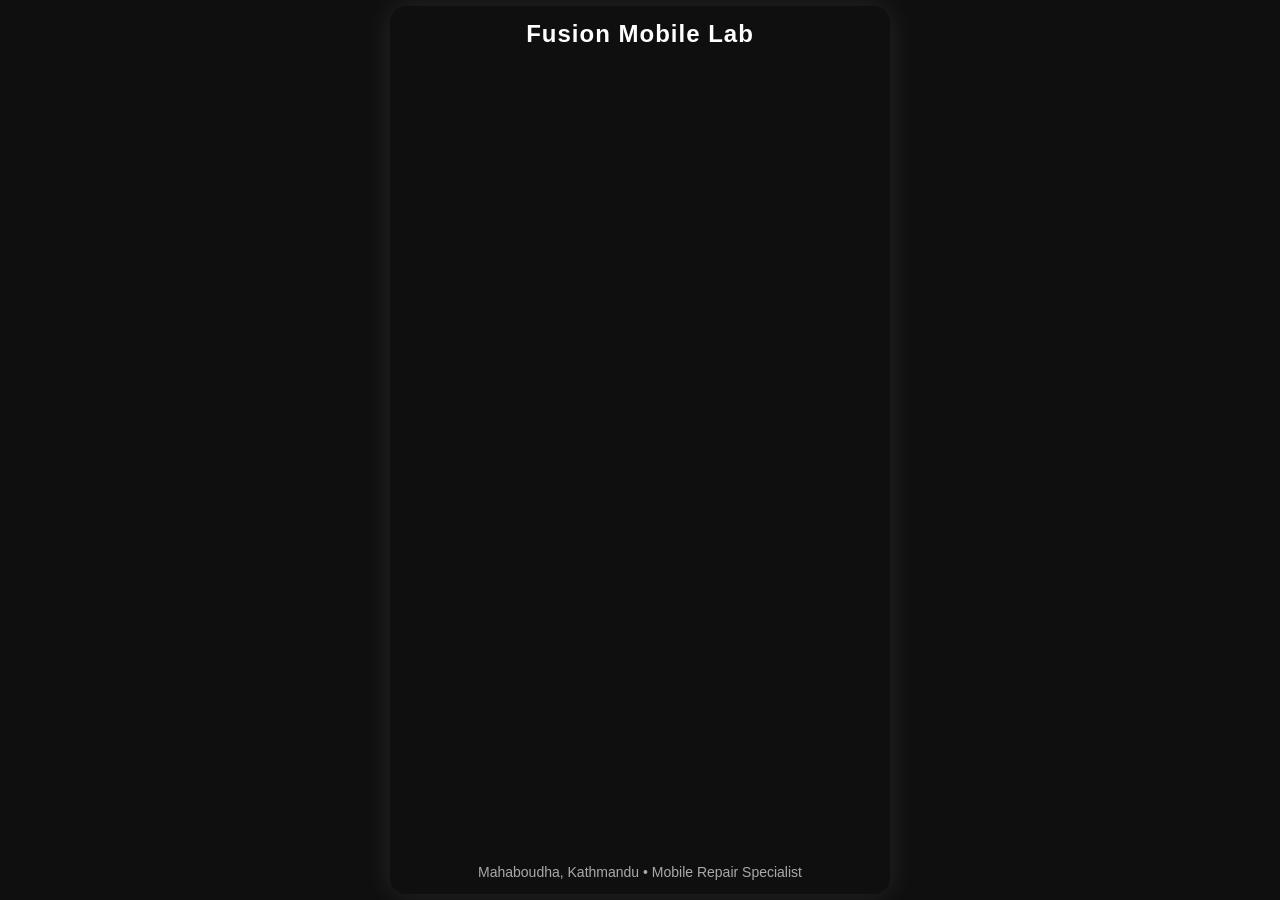
<file: index.html>
<!DOCTYPE html>
<html lang="en">
<head>
    <meta charset="UTF-8">
    <title>Fusion Mobile Lab</title>
    <meta name="viewport" content="width=device-width, initial-scale=1.0">

    <style>
        * {
            margin: 0;
            padding: 0;
            box-sizing: border-box;
            font-family: Arial, Helvetica, sans-serif;
        }

        body {
            background: #0f0f0f;
            color: #ffffff;
            min-height: 100vh;
            display: flex;
            flex-direction: column;
            justify-content: center;
            align-items: center;
        }

        header {
            position: absolute;
            top: 20px;
            font-size: 24px;
            font-weight: bold;
            letter-spacing: 1px;
        }

        .video-container {
            width: 90%;
            max-width: 500px;
            aspect-ratio: 9 / 16;
            border-radius: 16px;
            overflow: hidden;
            box-shadow: 0 0 30px rgba(255,255,255,0.1);
        }

        video {
            width: 100%;
            height: 100%;
            object-fit: cover;
        }

        footer {
            position: absolute;
            bottom: 20px;
            font-size: 14px;
            color: #aaa;
            text-align: center;
        }

        @media (max-width: 480px) {
            header {
                font-size: 20px;
            }
        }
    </style>
</head>

<body>

    <header>
        Fusion Mobile Lab
    </header>

    <div class="video-container">
        <video autoplay loop muted playsinline>
            <source src="video.mp4" type="video/mp4">
            Your browser does not support the video tag.
        </video>
    </div>

    <footer>
        Mahaboudha, Kathmandu • Mobile Repair Specialist
    </footer>

</body>
</html>
</file>
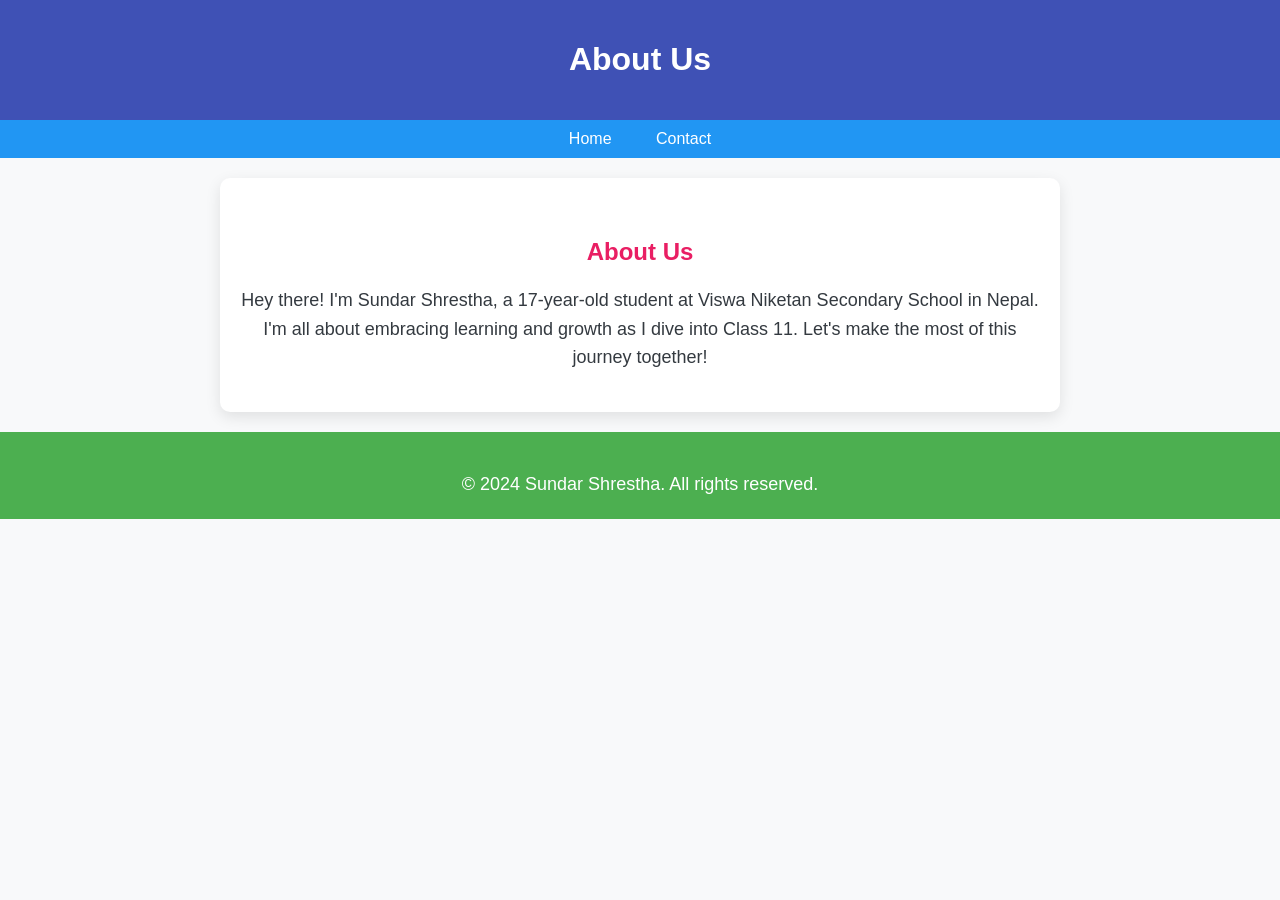
<file: about.html>
<!DOCTYPE html>
<html lang="en">
<head>
    <meta charset="UTF-8">
    <meta name="viewport" content="width=device-width, initial-scale=1.0">
    <title>About Us</title>
    <style>
        body {
            font-family: 'Segoe UI', Tahoma, Geneva, Verdana, sans-serif;
            margin: 0;
            padding: 0;
            background-color: #f8f9fa; /* Light gray background */
            color: #343a40; /* Dark text color */
        }
        header {
            background-color: #3f51b5; /* Indigo */
            color: #fff;
            padding: 20px 0;
            text-align: center;
        }
        nav {
            background-color: #2196f3; /* Blue */
            padding: 10px 0;
            text-align: center;
        }
        nav a {
            color: #fff;
            text-decoration: none;
            padding: 10px 20px;
            transition: background-color 0.3s;
        }
        nav a:hover {
            background-color: #1976d2; /* Darker blue on hover */
        }
        .content {
            padding: 40px 20px;
            text-align: center;
            background-color: #fff; /* White background */
            border-radius: 10px;
            box-shadow: 0px 5px 15px 0px rgba(0,0,0,0.1); /* Subtle shadow */
            margin: 20px auto; /* Center content */
            max-width: 800px; /* Limit width */
        }
        footer {
            background-color: #4caf50; /* Green */
            color: #fff;
            text-align: center;
            padding: 20px 0;
        }
        /* Additional Styles */
        h2 {
            color: #e91e63; /* Pink */
            margin-bottom: 20px;
        }
        p {
            font-size: 18px;
            line-height: 1.6;
            margin-bottom: 10px;
        }
        p:last-child {
            margin-bottom: 0; /* Remove bottom margin for last paragraph */
        }
    </style>
</head>
<body>
    <header>
        <h1>About Us</h1>
    </header>
    <nav>
        <a href="index.html">Home</a>
        <a href="contact.html">Contact</a>
    </nav>
    <div class="content">
        <h2>About Us</h2>
        <p>Hey there! I'm Sundar Shrestha, a 17-year-old student at Viswa Niketan Secondary School in Nepal. 
            I'm all about embracing learning and growth as I dive into Class 11. Let's make the most of this journey together!</p>
    </div>
    <footer>
        <p>&copy; 2024 Sundar Shrestha. All rights reserved.</p>
    </footer>
</body>
</html>
</file>
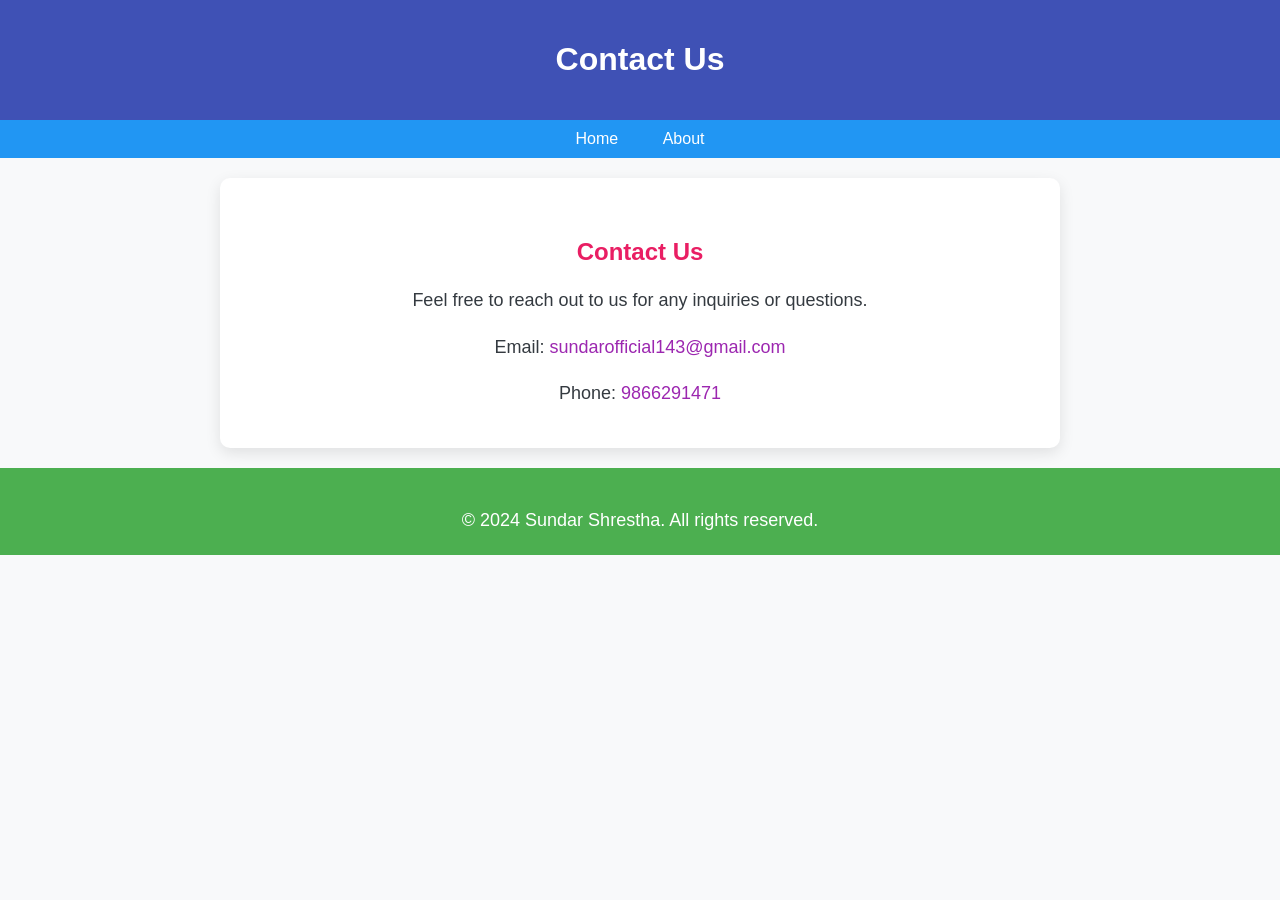
<file: contact.html>
<!DOCTYPE html>
<html lang="en">
<head>
    <meta charset="UTF-8">
    <meta name="viewport" content="width=device-width, initial-scale=1.0">
    <title>Contact Us</title>
    <style>
        body {
            font-family: 'Segoe UI', Tahoma, Geneva, Verdana, sans-serif;
            margin: 0;
            padding: 0;
            background-color: #f8f9fa; /* Light gray background */
            color: #343a40; /* Dark text color */
        }
        header {
            background-color: #3f51b5; /* Indigo */
            color: #fff;
            padding: 20px 0;
            text-align: center;
        }
        nav {
            background-color: #2196f3; /* Blue */
            padding: 10px 0;
            text-align: center;
        }
        nav a {
            color: #fff;
            text-decoration: none;
            padding: 10px 20px;
            transition: background-color 0.3s;
        }
        nav a:hover {
            background-color: #1976d2; /* Darker blue on hover */
        }
        .content {
            padding: 40px 20px;
            text-align: center;
            background-color: #fff; /* White background */
            border-radius: 10px;
            box-shadow: 0px 5px 15px 0px rgba(0,0,0,0.1); /* Subtle shadow */
            margin: 20px auto; /* Center content */
            max-width: 800px; /* Limit width */
        }
        footer {
            background-color: #4caf50; /* Green */
            color: #fff;
            text-align: center;
            padding: 20px 0;
        }
        /* Additional Styles */
        h2 {
            color: #e91e63; /* Pink */
            margin-bottom: 20px;
        }
        p {
            font-size: 18px;
            line-height: 1.6;
            margin-bottom: 10px;
        }
        p:last-child {
            margin-bottom: 0; /* Remove bottom margin for last paragraph */
        }
        a {
            color: #9c27b0; /* Purple */
            text-decoration: none;
            transition: color 0.3s;
        }
        a:hover {
            color: #7b1fa2; /* Darker purple on hover */
        }
    </style>
</head>
<body>
    <header>
        <h1>Contact Us</h1>
    </header>
    <nav>
        <a href="index.html">Home</a>
        <a href="about.html">About</a>
    </nav>
    <div class="content">
        <h2>Contact Us</h2>
        <p>Feel free to reach out to us for any inquiries or questions.</p>
        <p>Email: <a href="mailto:sundarofficial143@gmail.com">sundarofficial143@gmail.com</a></p>
        <p>Phone: <a href="tel:9866291471">9866291471</a></p>
    </div>
    <footer>
        <p>&copy; 2024 Sundar Shrestha. All rights reserved.</p>
    </footer>
</body>
</html>
</file>
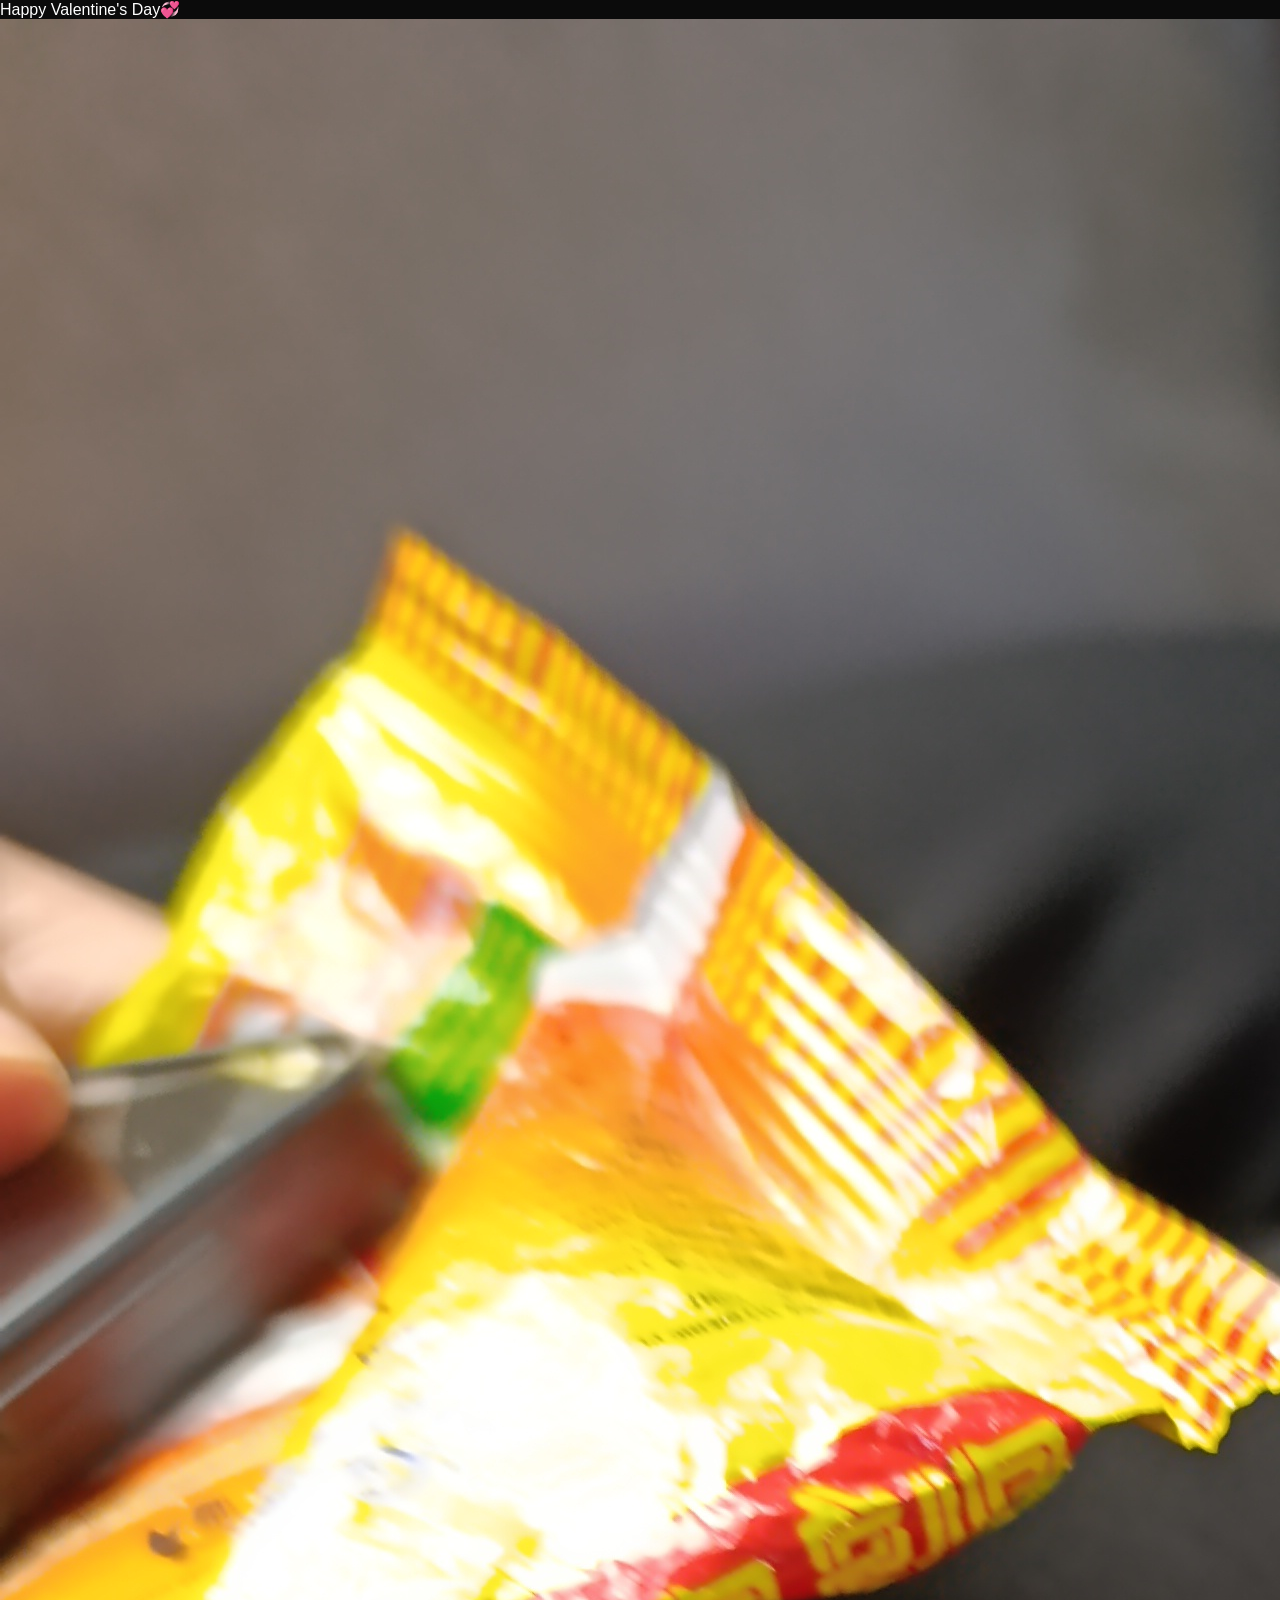
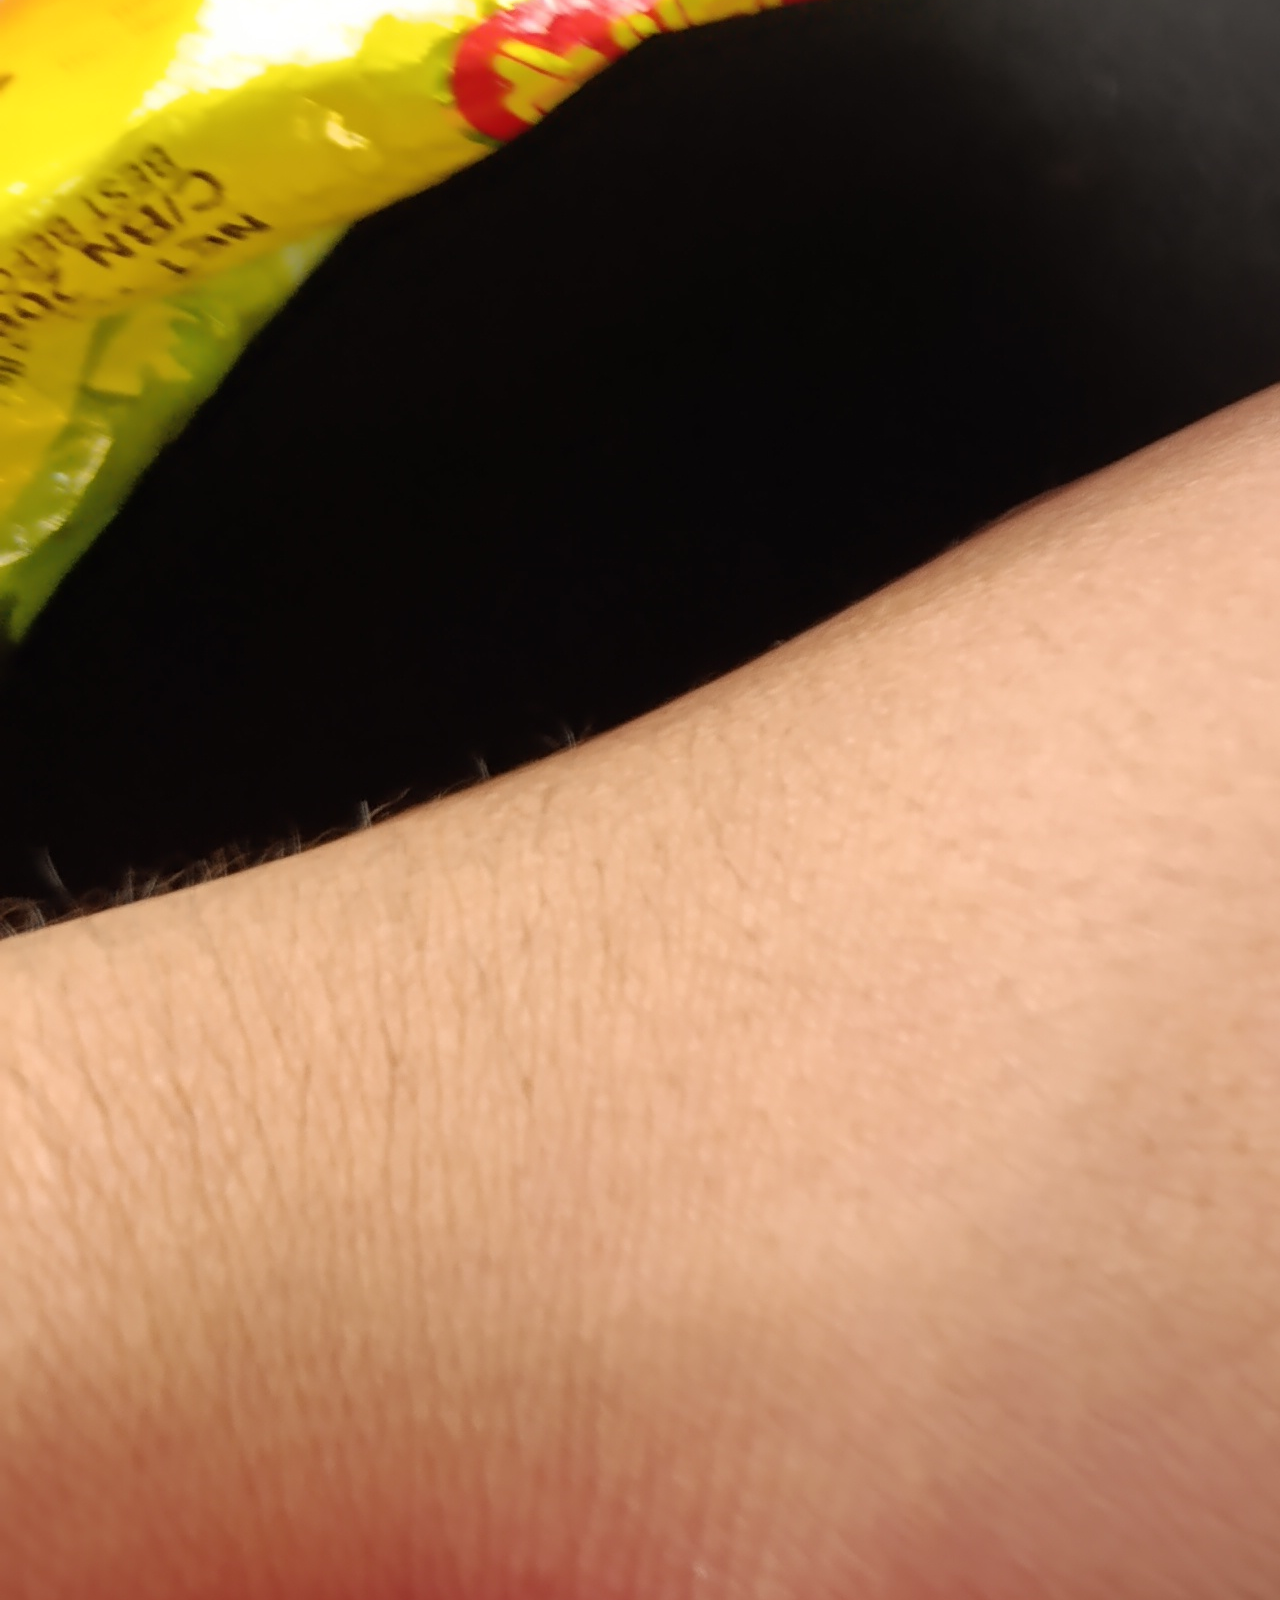
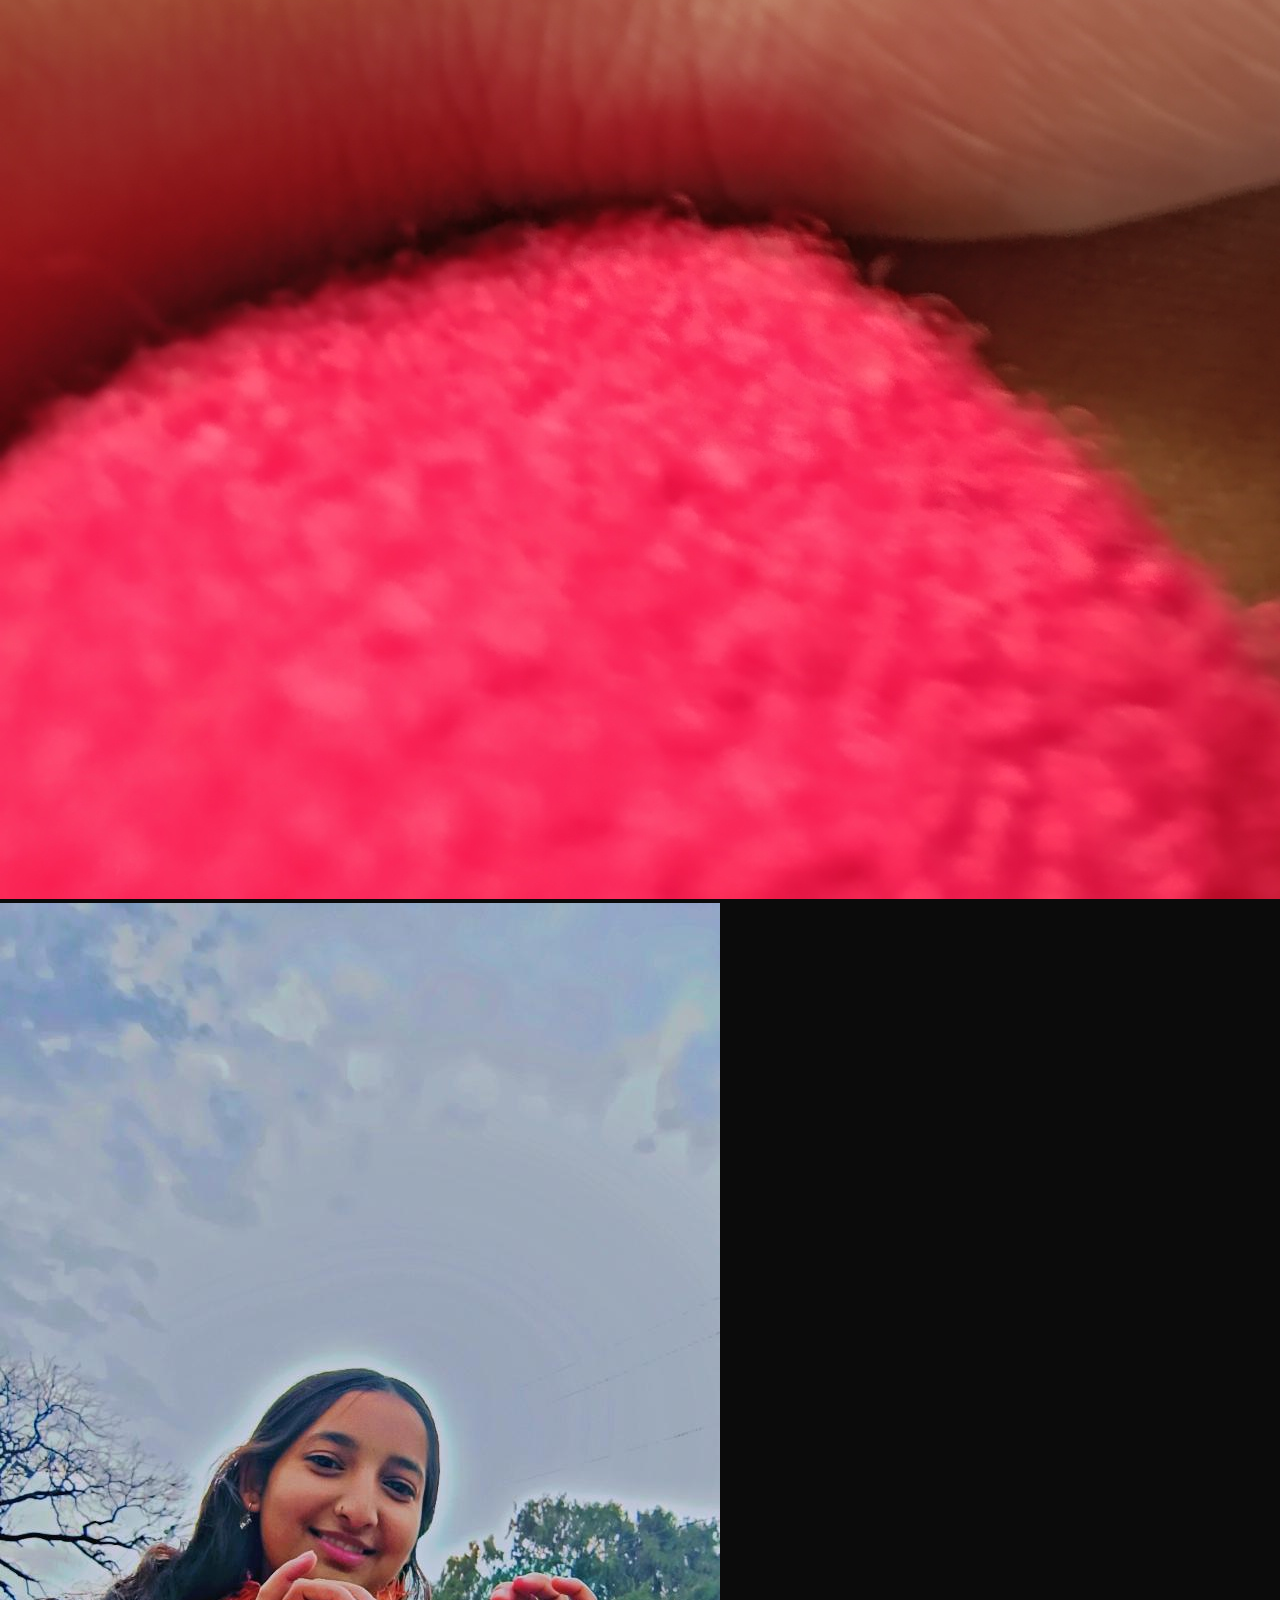
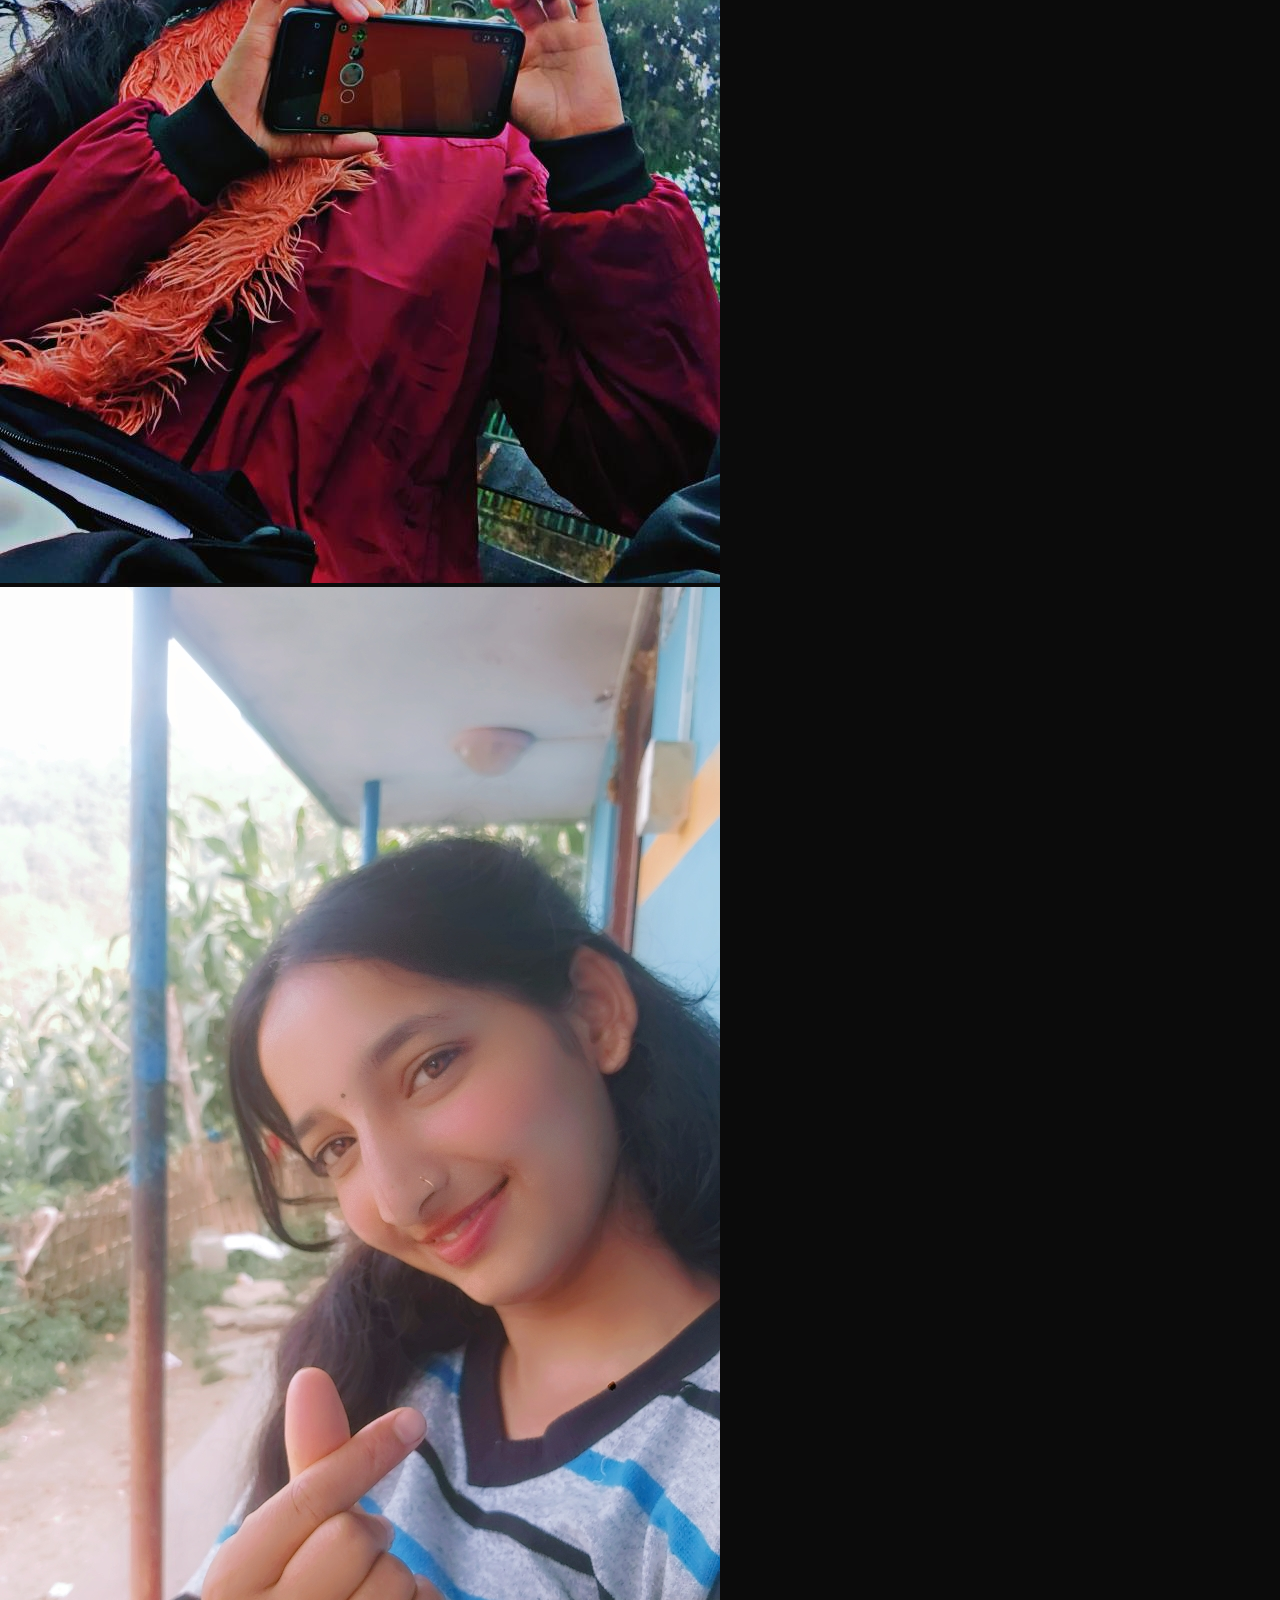
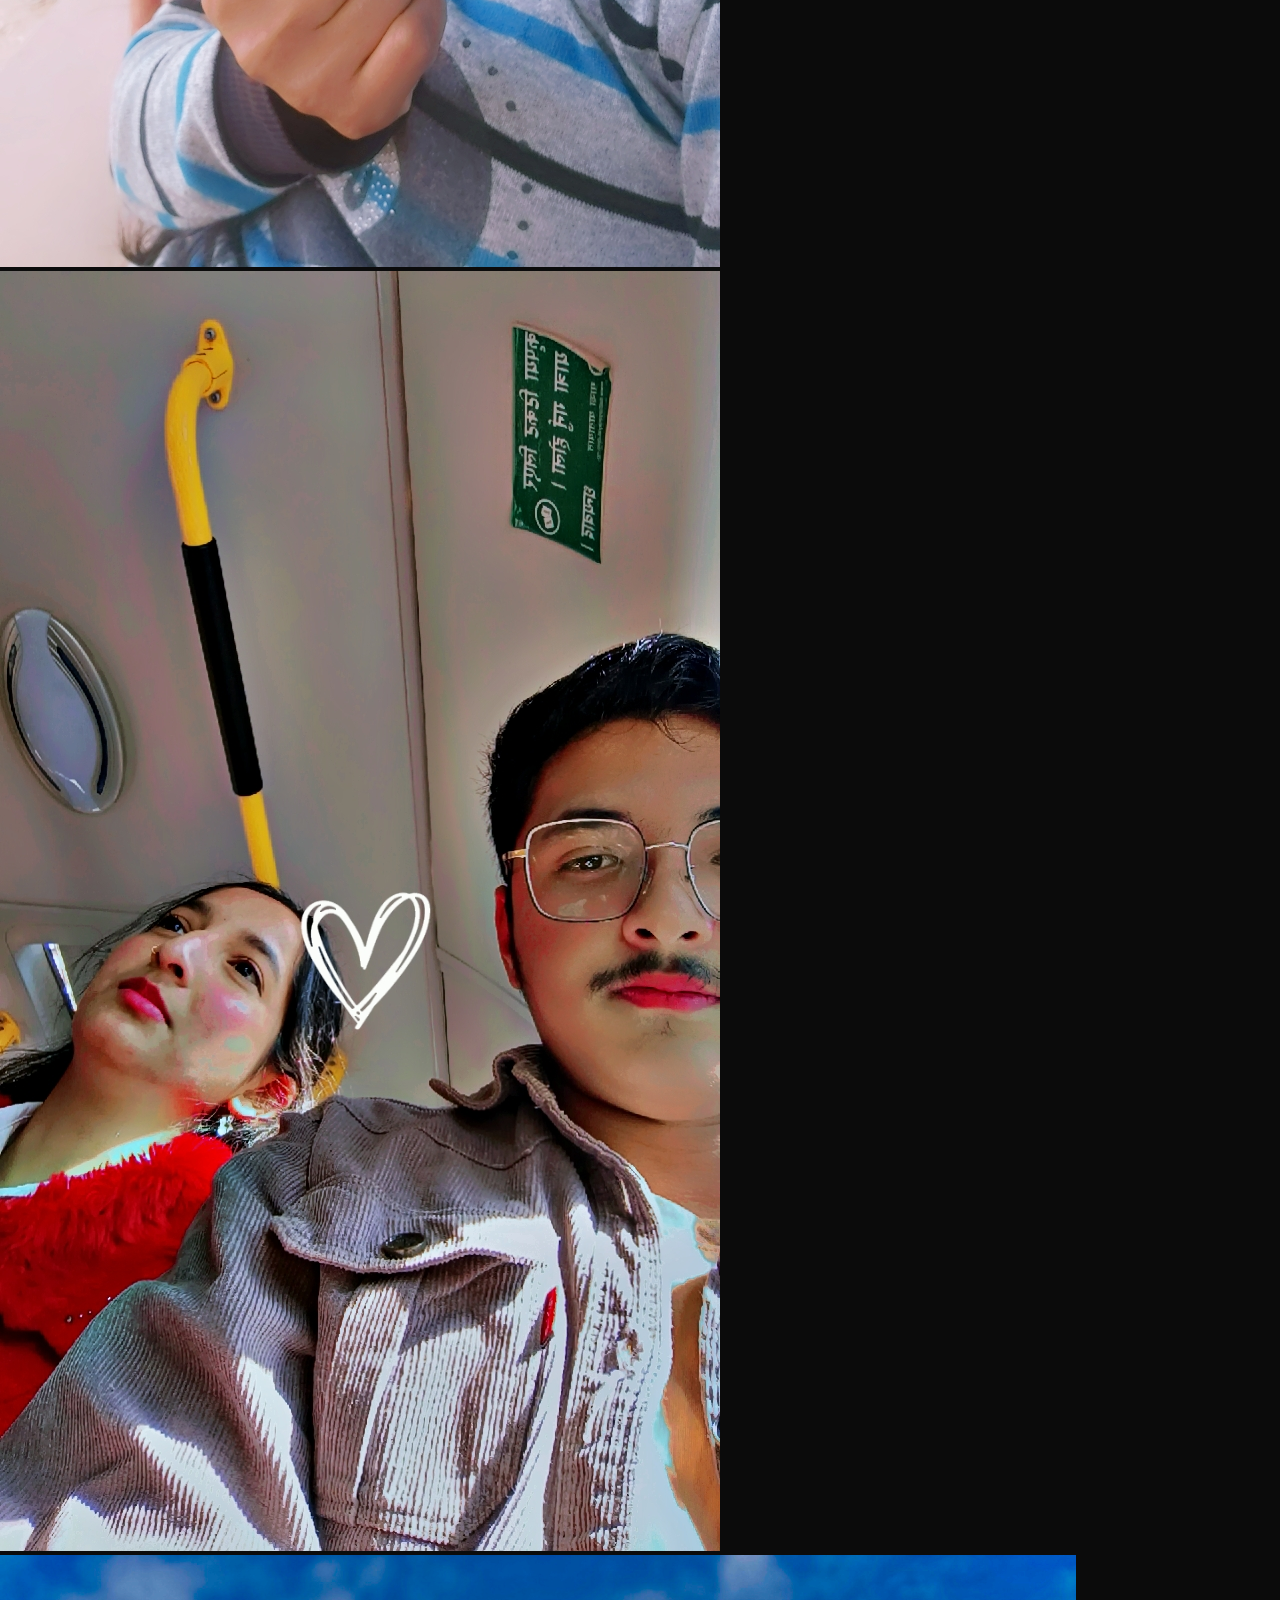
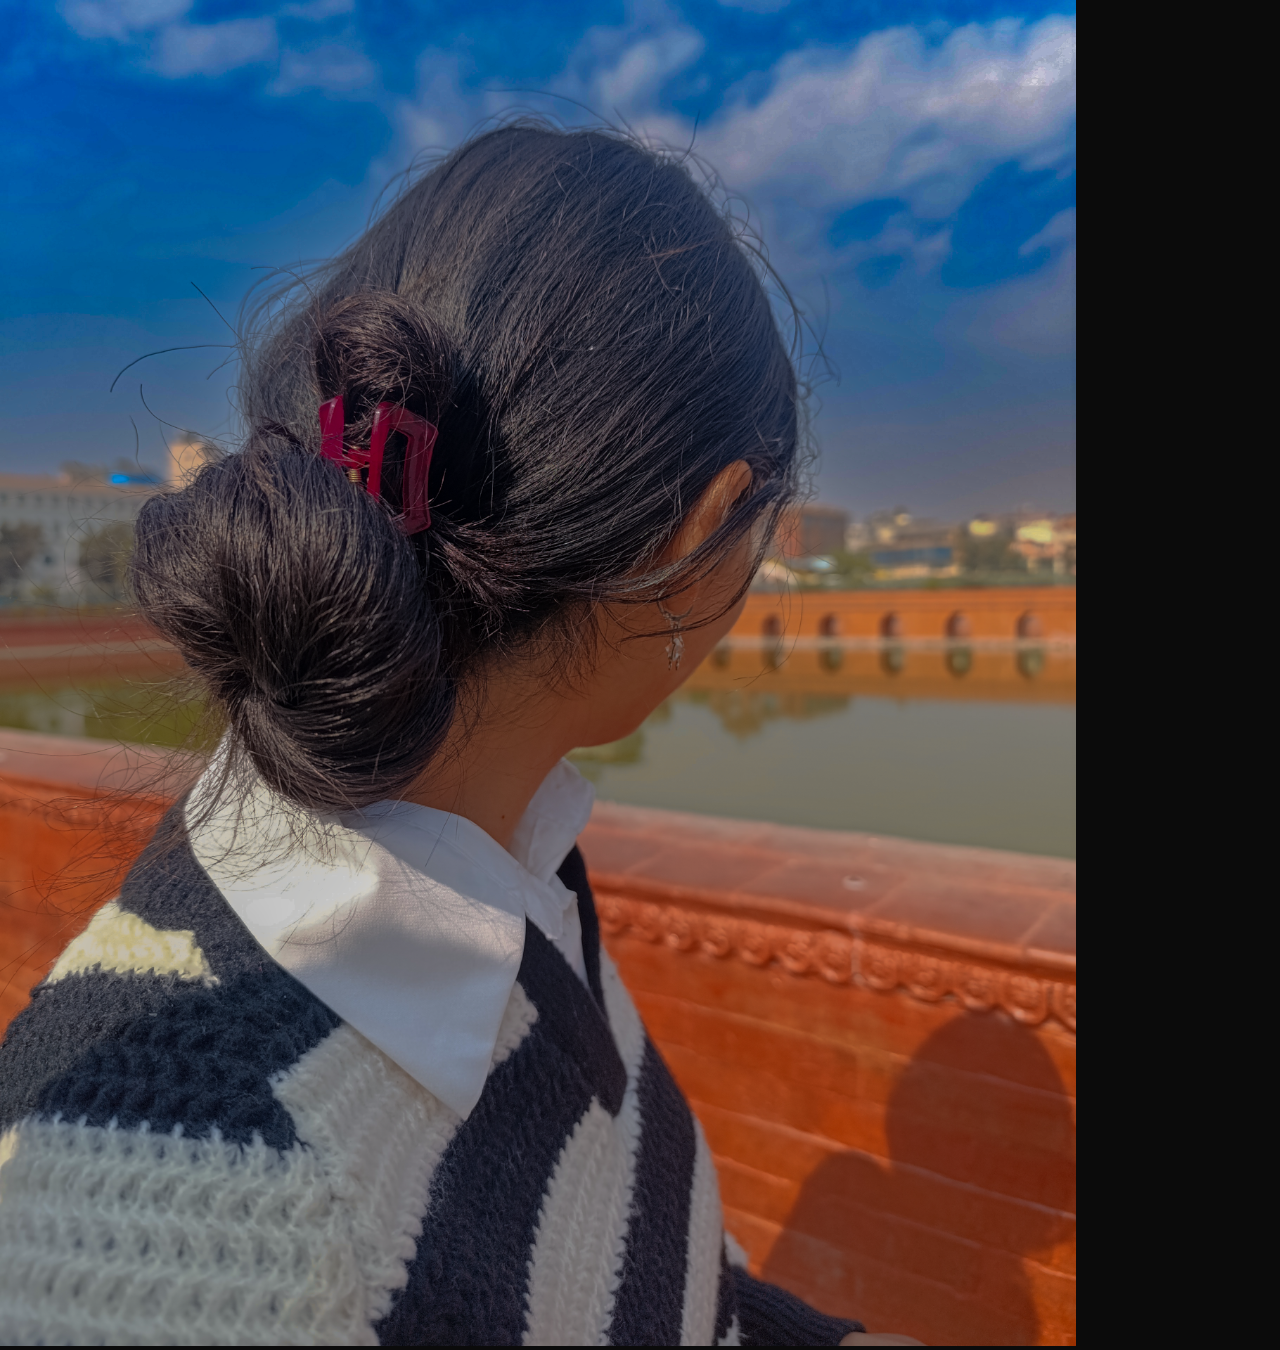
<file: ind.html>
<!DOCTYPE html>
<html lang="en">
<head>
  <meta charset="UTF-8">
  <meta name="viewport" content="width=device-width, initial-scale=1.0">
  <title>Valentine's Day Flip Book</title>
<link rel="stylesheet" href="style.css">
</head>
<body>

  <div id="hedlinecontainer">
    <div id="shine">Happy Valentine's Day💞</div>
  </div>
  

  <div class="gallery">
    <img src="img1.jpg" alt="first time holding her hand">
    <img src="img2.jpg" alt="first time seeing her smile">
    <img src="img3.jpg" alt="a cute smile">
    <img src="img4.jpg" alt="first time travelling together">
    <img src="img5.png" alt="first time on a date">
  </div>

</body>
</html>
</file>
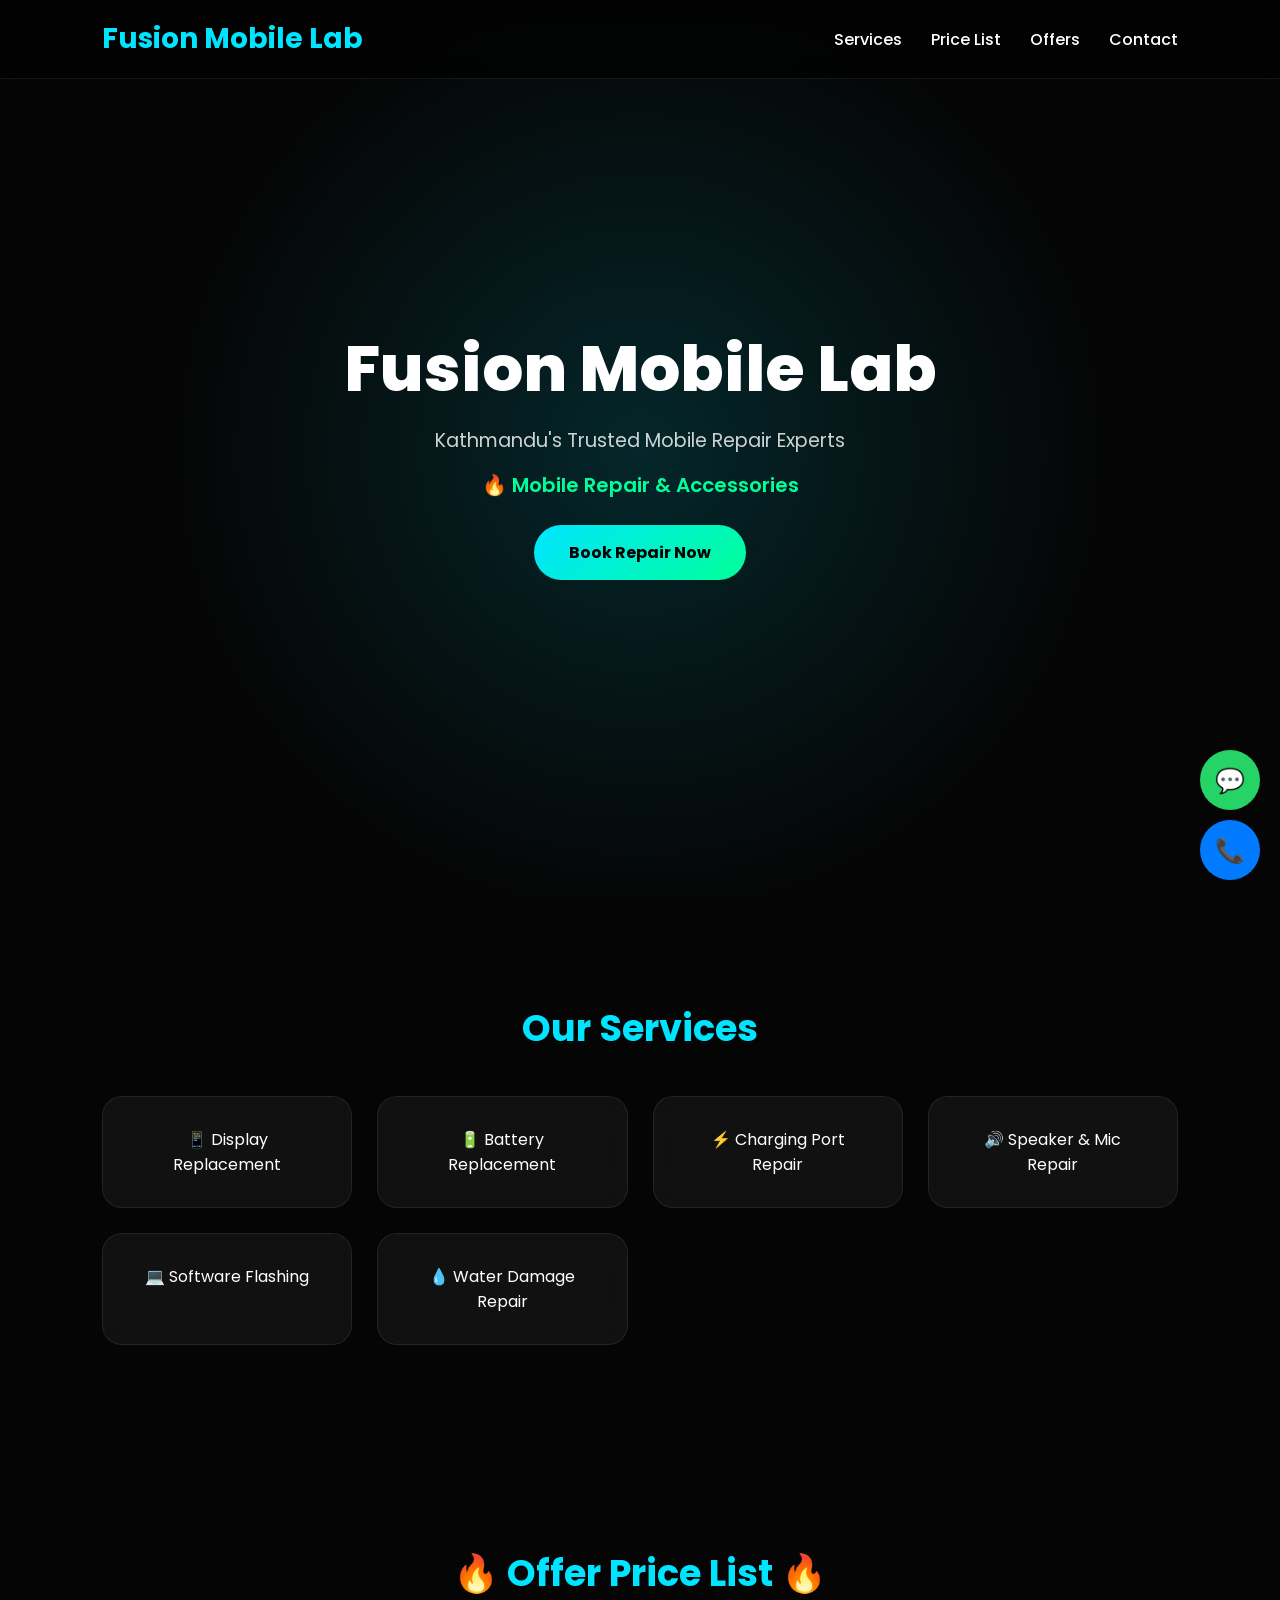
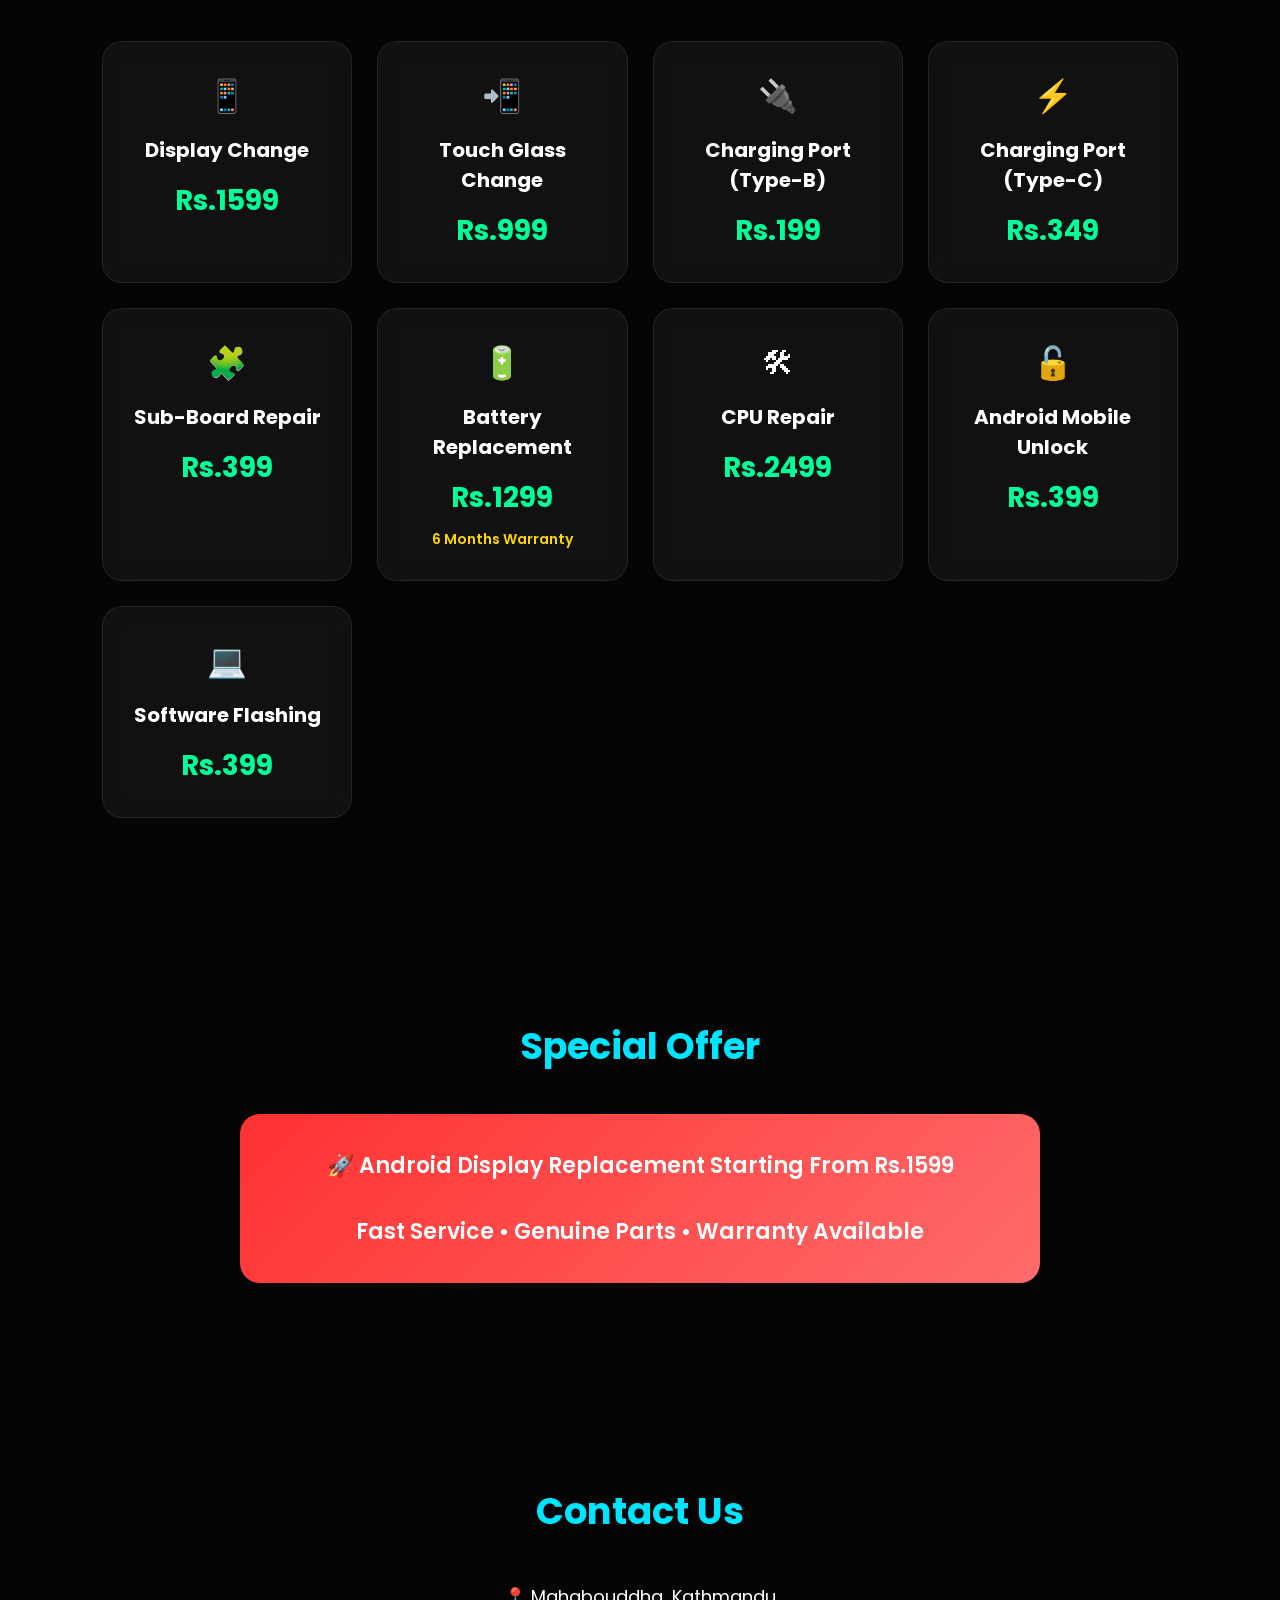
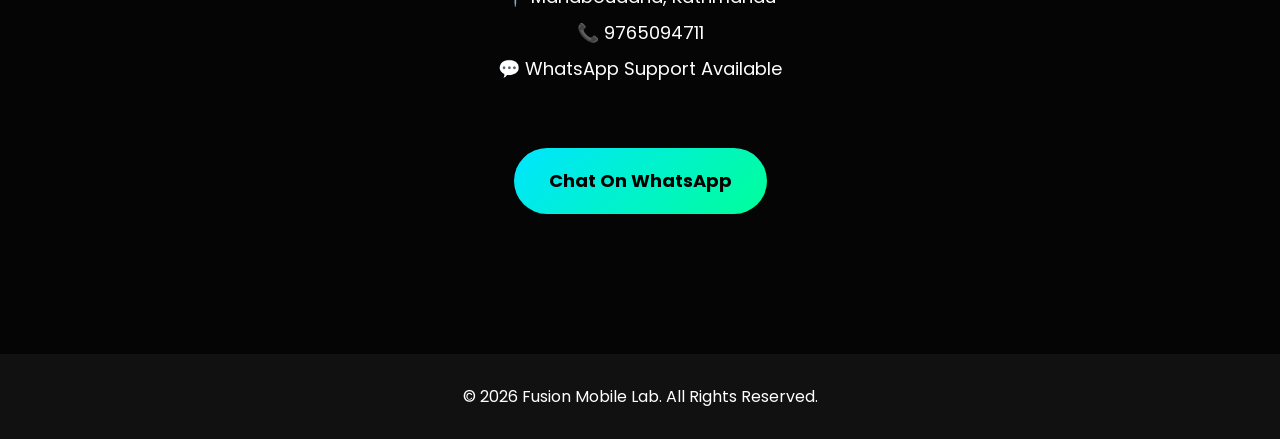
<file: new.html>
<!DOCTYPE html>
<html lang="en">
<head>
<meta charset="UTF-8">
<meta name="viewport" content="width=device-width, initial-scale=1.0">
<title>Fusion Mobile Lab | Mobile Repair Kathmandu</title>

<link href="https://fonts.googleapis.com/css2?family=Poppins:wght@300;400;500;600;700;800&display=swap" rel="stylesheet">

<style>

*{
margin:0;
padding:0;
box-sizing:border-box;
scroll-behavior:smooth;
}

body{
font-family:'Poppins',sans-serif;
background:#050505;
color:white;
overflow-x:hidden;
}

/* HEADER */

header{
position:fixed;
top:0;
left:0;
width:100%;
padding:18px 8%;
display:flex;
justify-content:space-between;
align-items:center;
background:rgba(0,0,0,.55);
backdrop-filter:blur(15px);
z-index:1000;
border-bottom:1px solid rgba(255,255,255,.08);
}

.logo{
font-size:28px;
font-weight:700;
color:#00e5ff;
}

nav a{
color:white;
text-decoration:none;
margin-left:25px;
font-weight:500;
transition:.3s;
}

nav a:hover{
color:#00e5ff;
}

/* HERO */

.hero{
position:relative;
height:100vh;
display:flex;
align-items:center;
justify-content:center;
text-align:center;
overflow:hidden;
}

.hero-logo{
position:absolute;
top:50%;
left:50%;
transform:translate(-50%,-50%);
width:850px;
max-width:90%;
opacity:.45;
filter:drop-shadow(0 0 60px #00e5ff);
pointer-events:none;
}

.hero::before{
content:'';
position:absolute;
inset:0;
background:
radial-gradient(circle,
rgba(0,229,255,.15),
transparent 60%);
}

.hero-content{
position:relative;
z-index:5;
padding:20px;
}

.hero h1{
font-size:4rem;
font-weight:800;
margin-bottom:10px;
}

.hero p{
font-size:1.2rem;
opacity:.8;
}

.highlight{
margin-top:15px;
font-size:20px;
color:#00ff99;
font-weight:600;
}

.btn{
display:inline-block;
margin-top:25px;
padding:15px 35px;
border-radius:50px;
text-decoration:none;
font-weight:700;
background:linear-gradient(135deg,#00e5ff,#00ff99);
color:black;
transition:.3s;
}

.btn:hover{
transform:translateY(-4px);
box-shadow:0 0 30px rgba(0,229,255,.6);
}

/* SECTIONS */

section{
padding:100px 8%;
opacity:0;
transform:translateY(60px);
transition:1s;
}

section.show{
opacity:1;
transform:translateY(0);
}

h2{
text-align:center;
margin-bottom:40px;
font-size:2.3rem;
color:#00e5ff;
}

/* CARDS */

.grid,
.price-grid{
display:grid;
grid-template-columns:repeat(auto-fit,minmax(250px,1fr));
gap:25px;
}

.card,
.price-card{
background:rgba(255,255,255,.05);
backdrop-filter:blur(15px);
border:1px solid rgba(255,255,255,.08);
padding:30px;
border-radius:20px;
transition:.4s;
text-align:center;
}

.card:hover,
.price-card:hover{
transform:translateY(-10px);
border-color:#00e5ff;
box-shadow:0 0 35px rgba(0,229,255,.25);
}

.price-card{
font-size:32px;
}

.price-card h3{
font-size:20px;
margin:15px 0;
}

.price-card span{
display:block;
font-size:28px;
font-weight:700;
color:#00ff99;
}

.price-card p{
margin-top:10px;
font-size:14px;
color:#ffd700;
font-weight:600;
}

/* OFFER */

.offer-box{
max-width:800px;
margin:auto;
background:linear-gradient(135deg,#ff3131,#ff6b6b);
padding:35px;
border-radius:20px;
text-align:center;
font-size:22px;
font-weight:600;
}

/* CONTACT */

.contact-box{
text-align:center;
line-height:2;
font-size:18px;
}

/* FLOAT BUTTONS */

.float-whatsapp,
.float-call{
position:fixed;
right:20px;
width:60px;
height:60px;
border-radius:50%;
display:flex;
align-items:center;
justify-content:center;
text-decoration:none;
font-size:24px;
z-index:999;
}

.float-whatsapp{
bottom:90px;
background:#25D366;
}

.float-call{
bottom:20px;
background:#007bff;
}

/* FOOTER */

footer{
padding:30px;
text-align:center;
background:#111;
margin-top:40px;
}

@media(max-width:768px){

.hero h1{
font-size:2.5rem;
}

nav{
display:none;
}

.hero-logo{
width:500px;
}

}

</style>
</head>

<body>

<a href=" " class="float-call">📞</a >
<a href="https://wa.me/9779765094711" target="_blank" class="float-whatsapp">💬</a >

<header>

<div class="logo">
Fusion Mobile Lab
</div>

<nav>
<a href="#services">Services</a >
<a href="#pricelist">Price List</a >
<a href="#offers">Offers</a >
<a href="#contact">Contact</a >
</nav>

</header>

<section class="hero">

<video class="hero-logo" autoplay muted loop playsinline>
<source src="logo.mp4" type="video/mp4">
</video>

<div class="hero-content">

<h1>Fusion Mobile Lab</h1>

<p>Kathmandu's Trusted Mobile Repair Experts</p >

<div class="highlight">
🔥 Mobile Repair & Accessories
</div>

<a href="https://wa.me/9779765094711" target="_blank" class="btn">
Book Repair Now
</a >

</div>

</section>

<section id="services">

<h2>Our Services</h2>

<div class="grid">

<div class="card">📱 Display Replacement</div>
<div class="card">🔋 Battery Replacement</div>
<div class="card">⚡ Charging Port Repair</div>
<div class="card">🔊 Speaker & Mic Repair</div>
<div class="card">💻 Software Flashing</div>
<div class="card">💧 Water Damage Repair</div>

</div>

</section>

<section id="pricelist">

<h2>🔥 Offer Price List 🔥</h2>

<div class="price-grid">

<div class="price-card">📱<h3>Display Change</h3><span>Rs.1599</span></div>
<div class="price-card">📲<h3>Touch Glass Change</h3><span>Rs.999</span></div>
<div class="price-card">🔌<h3>Charging Port (Type-B)</h3><span>Rs.199</span></div>
<div class="price-card">⚡<h3>Charging Port (Type-C)</h3><span>Rs.349</span></div>
<div class="price-card">🧩<h3>Sub-Board Repair</h3><span>Rs.399</span></div>
<div class="price-card">🔋<h3>Battery Replacement</h3><span>Rs.1299</span><p>6 Months Warranty</p ></div>
<div class="price-card">🛠<h3>CPU Repair</h3><span>Rs.2499</span></div>
<div class="price-card">🔓<h3>Android Mobile Unlock</h3><span>Rs.399</span></div>
<div class="price-card">💻<h3>Software Flashing</h3><span>Rs.399</span></div>

</div>

</section>

<section id="offers">

<h2>Special Offer</h2>

<div class="offer-box">
🚀 Android Display Replacement Starting From Rs.1599
<br><br>
Fast Service • Genuine Parts • Warranty Available
</div>

</section>

<section id="contact">

<h2>Contact Us</h2>

<div class="contact-box">

📍 Mahabouddha, Kathmandu<br>
📞 9765094711<br>
💬 WhatsApp Support Available

<br><br>

<a href="https://wa.me/9779765094711" class="btn">
Chat On WhatsApp
</a >

</div>

</section>

<footer>
© 2026 Fusion Mobile Lab. All Rights Reserved.
</footer>

<script>

const observer=new IntersectionObserver(entries=>{

entries.forEach(entry=>{

if(entry.isIntersecting){
entry.target.classList.add('show');
}

});

});

document.querySelectorAll('section').forEach(sec=>{
observer.observe(sec);
});

</script>

</body>
</html>
</file>
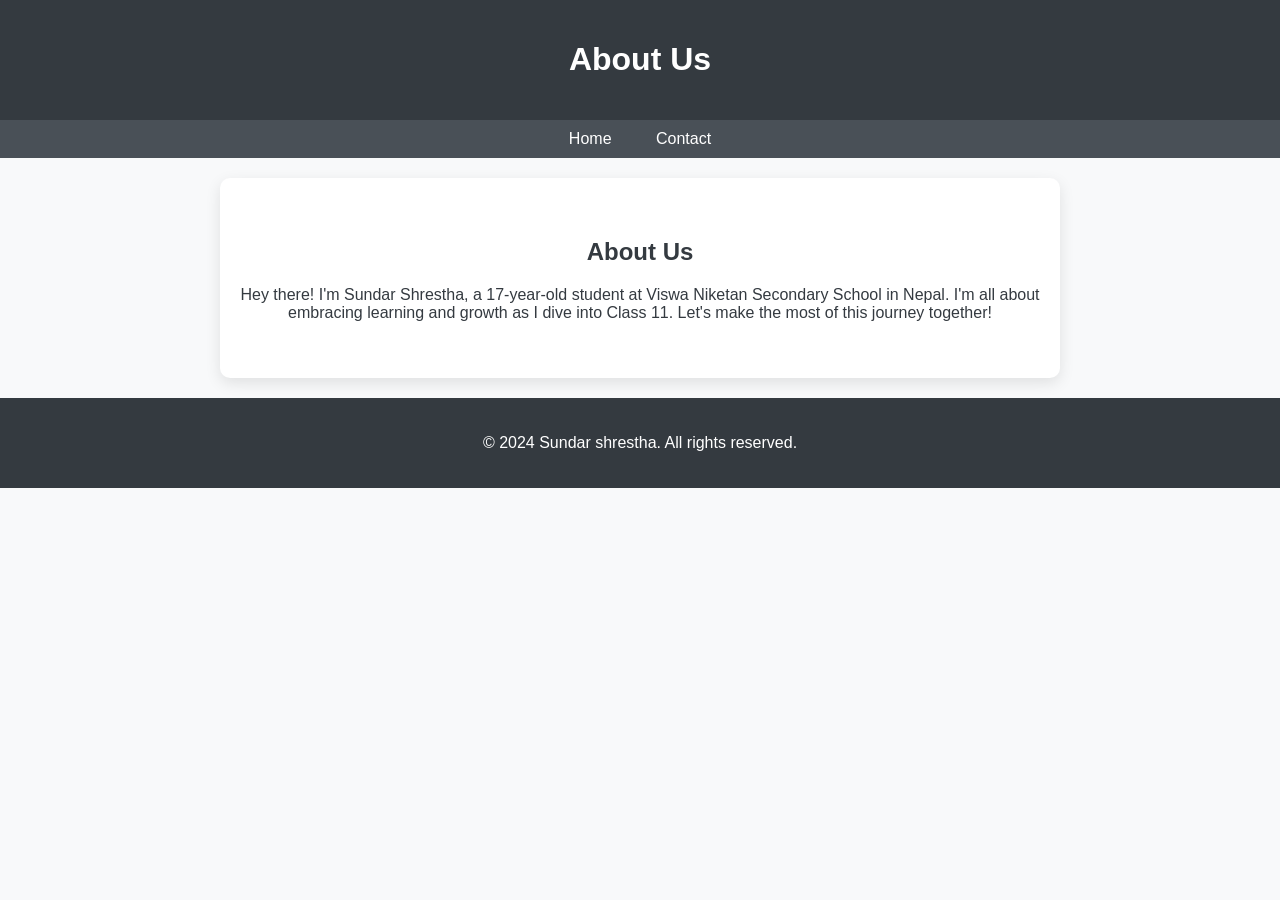
<file: m slef/about.html>
<!DOCTYPE html>
<html lang="en">
<head>
    <meta charset="UTF-8">
    <meta name="viewport" content="width=device-width, initial-scale=1.0">
    <title>About Us</title>
    <style>
        body {
            font-family: 'Segoe UI', Tahoma, Geneva, Verdana, sans-serif;
            margin: 0;
            padding: 0;
            background-color: #f8f9fa; /* Light gray background */
            color: #343a40; /* Dark text color */
        }
        header {
            background-color: #343a40;
            color: #fff;
            padding: 20px 0;
            text-align: center;
        }
        nav {
            background-color: #495057;
            padding: 10px 0;
            text-align: center;
        }
        nav a {
            color: #fff;
            text-decoration: none;
            padding: 10px 20px;
            transition: background-color 0.3s;
        }
        nav a:hover {
            background-color: #6c757d;
        }
        .content {
            padding: 40px 20px;
            text-align: center;
            background-color: #fff; /* White background */
            border-radius: 10px;
            box-shadow: 0px 5px 15px 0px rgba(0,0,0,0.1); /* Subtle shadow */
            margin: 20px auto; /* Center content */
            max-width: 800px; /* Limit width */
        }
        footer {
            background-color: #343a40;
            color: #fff;
            text-align: center;
            padding: 20px 0;
        }
    </style>
</head>
<body>
    <header>
        <h1>About Us</h1>
    </header>
    <nav>
        <a href="index.html">Home</a>
        <a href="contact.html">Contact</a>
    </nav>
    <div class="content">
        <h2>About Us</h2>
        <p>Hey there! I'm Sundar Shrestha, a 17-year-old student at Viswa Niketan Secondary School in Nepal. 
I'm all about embracing learning and growth as I dive into Class 11. Let's make the most of this journey together!</p>
    </div>
    <footer>
        <p>&copy; 2024 Sundar shrestha. All rights reserved.</p>
    </footer>
</body>
</html>
</file>
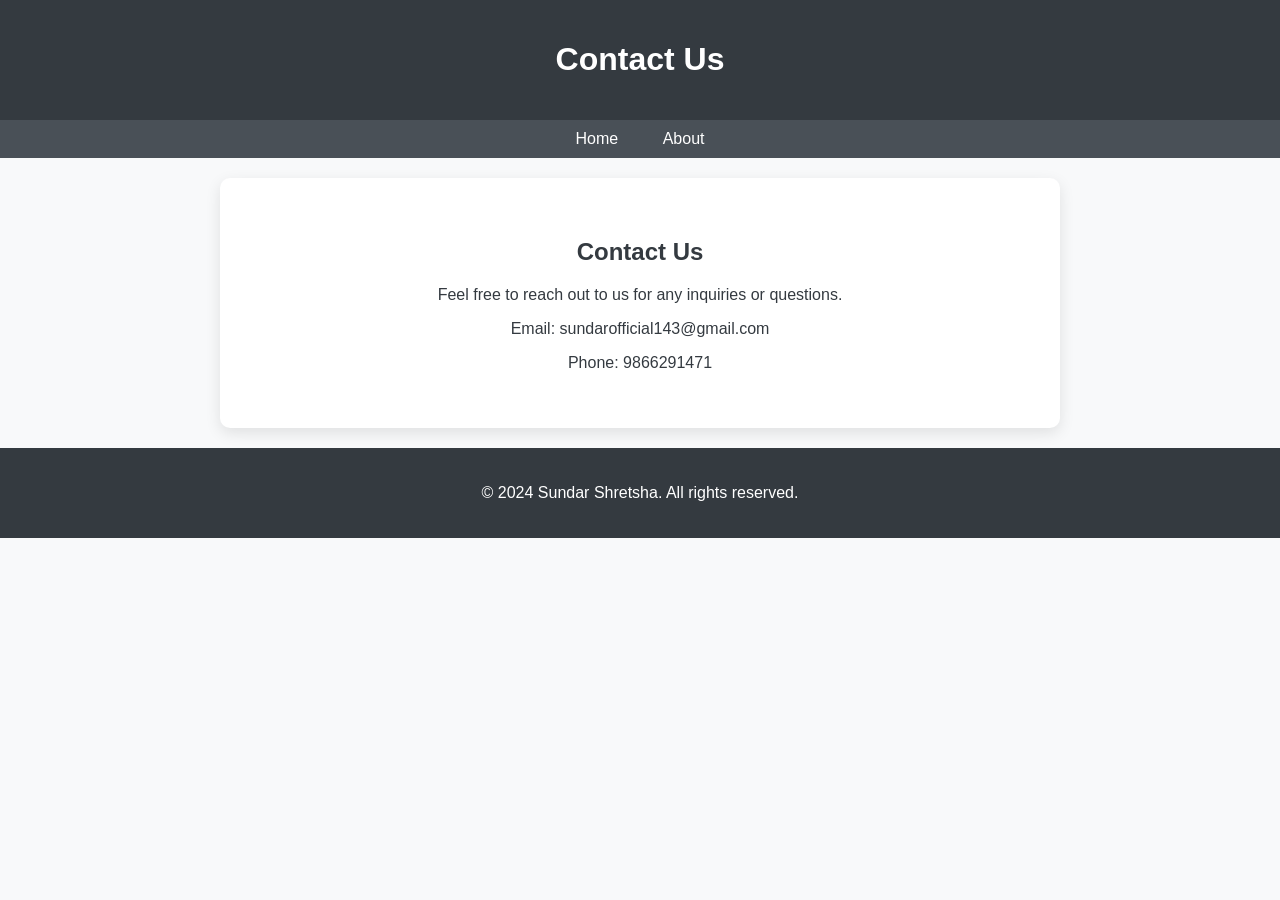
<file: m slef/contact.html>
<!DOCTYPE html>
<html lang="en">
<head>
    <meta charset="UTF-8">
    <meta name="viewport" content="width=device-width, initial-scale=1.0">
    <title>Contact Us</title>
    <style>
        body {
            font-family: 'Segoe UI', Tahoma, Geneva, Verdana, sans-serif;
            margin: 0;
            padding: 0;
            background-color: #f8f9fa; /* Light gray background */
            color: #343a40; /* Dark text color */
        }
        header {
            background-color: #343a40;
            color: #fff;
            padding: 20px 0;
            text-align: center;
        }
        nav {
            background-color: #495057;
            padding: 10px 0;
            text-align: center;
        }
        nav a {
            color: #fff;
            text-decoration: none;
            padding: 10px 20px;
            transition: background-color 0.3s;
        }
        nav a:hover {
            background-color: #6c757d;
        }
        .content {
            padding: 40px 20px;
            text-align: center;
            background-color: #fff; /* White background */
            border-radius: 10px;
            box-shadow: 0px 5px 15px 0px rgba(0,0,0,0.1); /* Subtle shadow */
            margin: 20px auto; /* Center content */
            max-width: 800px; /* Limit width */
        }
        footer {
            background-color: #343a40;
            color: #fff;
            text-align: center;
            padding: 20px 0;
        }
    </style>
</head>
<body>
    <header>
        <h1>Contact Us</h1>
    </header>
    <nav>
        <a href="index.html">Home</a>
        <a href="about.html">About</a>
    </nav>
    <div class="content">
        <h2>Contact Us</h2>
        <p>Feel free to reach out to us for any inquiries or questions.</p>
        <p>Email: sundarofficial143@gmail.com</p>
        <p>Phone: 9866291471</p>
    </div>
    <footer>
        <p>&copy; 2024 Sundar Shretsha. All rights reserved.</p>
    </footer>
</body>
</html>
</file>
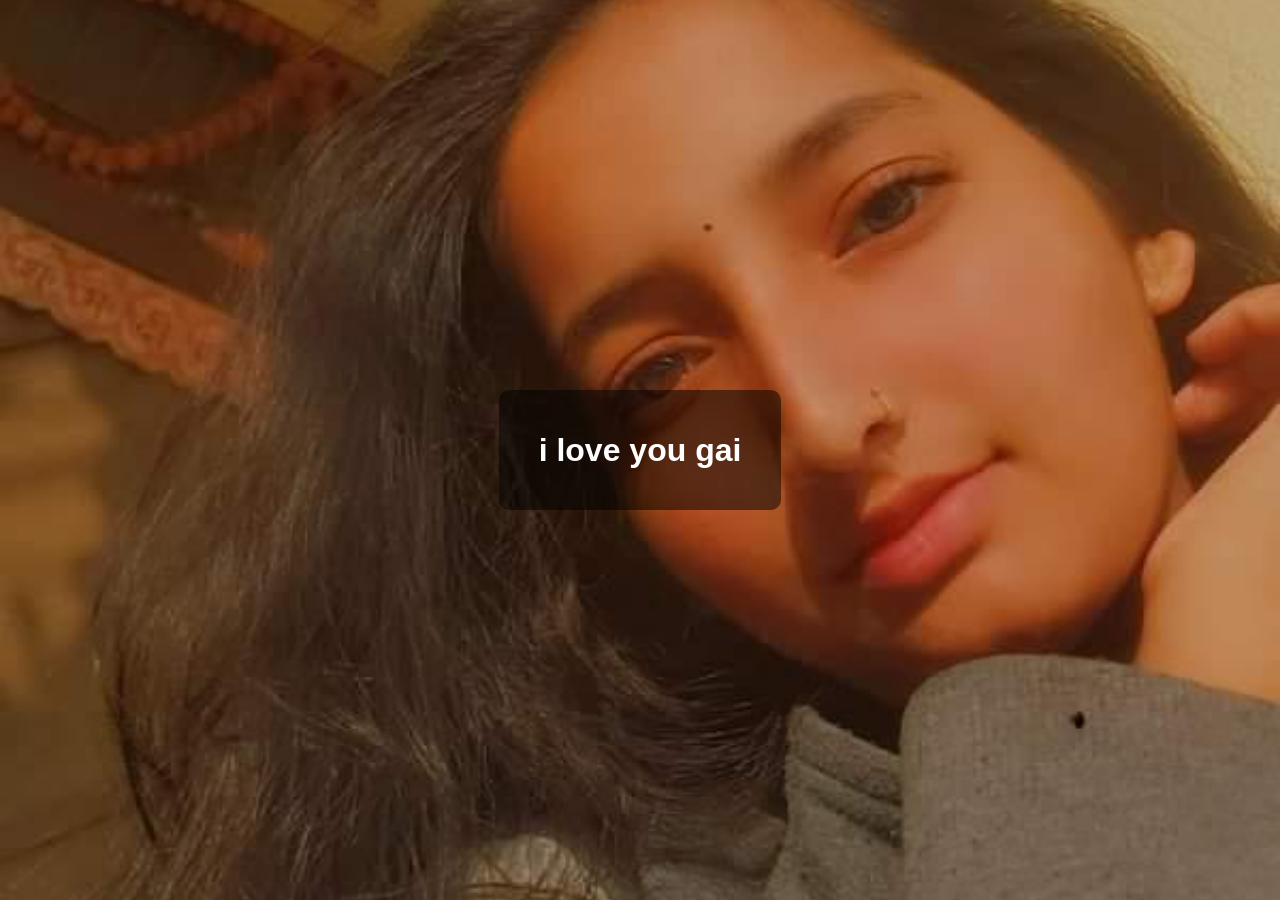
<file: new file/web.html>
<!DOCTYPE html>
<html lang="en">
<head>
    <meta charset="UTF-8">
    <meta name="viewport" content="width=device-width, initial-scale=1.0">
    <title>Centered Message</title>
    <style>
        body {
            margin: 0;
            padding: 0;
            font-family: Arial, sans-serif;
            height: 100vh;
            background: url('sun.jpg') no-repeat center center/cover;
            display: flex;
            justify-content: center;
            align-items: center;
            color: white;
        }
        .message {
            background: rgba(0, 0, 0, 0.5); /* Semi-transparent background */
            padding: 20px 40px;
            border-radius: 10px;
            text-align: center;
        }
    </style>
</head>
<body>
    <div class="message">
        <h1>i love you gai</h1>
    </div>
</body>
</html>
</file>
<file: style.css>
body {
  margin: 0;
  font-family: Arial;
  background: #0b0b0b;
  color: white;
}

/* HEADER */
header {
  display: flex;
  justify-content: space-between;
  padding: 15px 20px;
  background: #111;
  position: sticky;
  top: 0;
}

.logo {
  color: #00e5ff;
  font-weight: bold;
}

nav a {
  color: white;
  margin-left: 15px;
  text-decoration: none;
}

/* HERO */
.hero {
  text-align: center;
  padding: 90px 20px;
  background: linear-gradient(135deg, #111, #1c1c1c);
  animation: fadeIn 1s ease-in;
}

.hero h1 {
  font-size: 30px;
}

.highlight {
  margin: 15px 0;
  color: #00ff99;
  font-size: 18px;
}

/* BUTTON */
.btn {
  display: inline-block;
  padding: 10px 18px;
  background: #00e5ff;
  color: black;
  border-radius: 6px;
  text-decoration: none;
  margin-top: 10px;
}

/* SECTIONS */
section {
  padding: 50px 20px;
  text-align: center;
}

/* GRID */
.grid {
  display: grid;
  grid-template-columns: repeat(auto-fit, minmax(150px, 1fr));
  gap: 15px;
  margin-top: 20px;
}

.card {
  background: #1a1a1a;
  padding: 20px;
  border-radius: 10px;
}

/* OFFER */
.offer-box {
  background: #ff2d2d;
  padding: 20px;
  border-radius: 10px;
}

/* FLOAT BUTTONS */
.float-whatsapp,
.float-call {
  position: fixed;
  right: 15px;
  padding: 10px 12px;
  border-radius: 50px;
  text-decoration: none;
  color: white;
  font-size: 14px;
  z-index: 999;
}

.float-whatsapp {
  bottom: 80px;
  background: #25D366;
}

.float-call {
  bottom: 30px;
  background: #007bff;
}

/* FOOTER */
footer {
  background: #111;
  text-align: center;
  padding: 20px;
}

/* ANIMATION */
@keyframes fadeIn {
  from {opacity: 0;}
  to {opacity: 1;}
}
</file>
